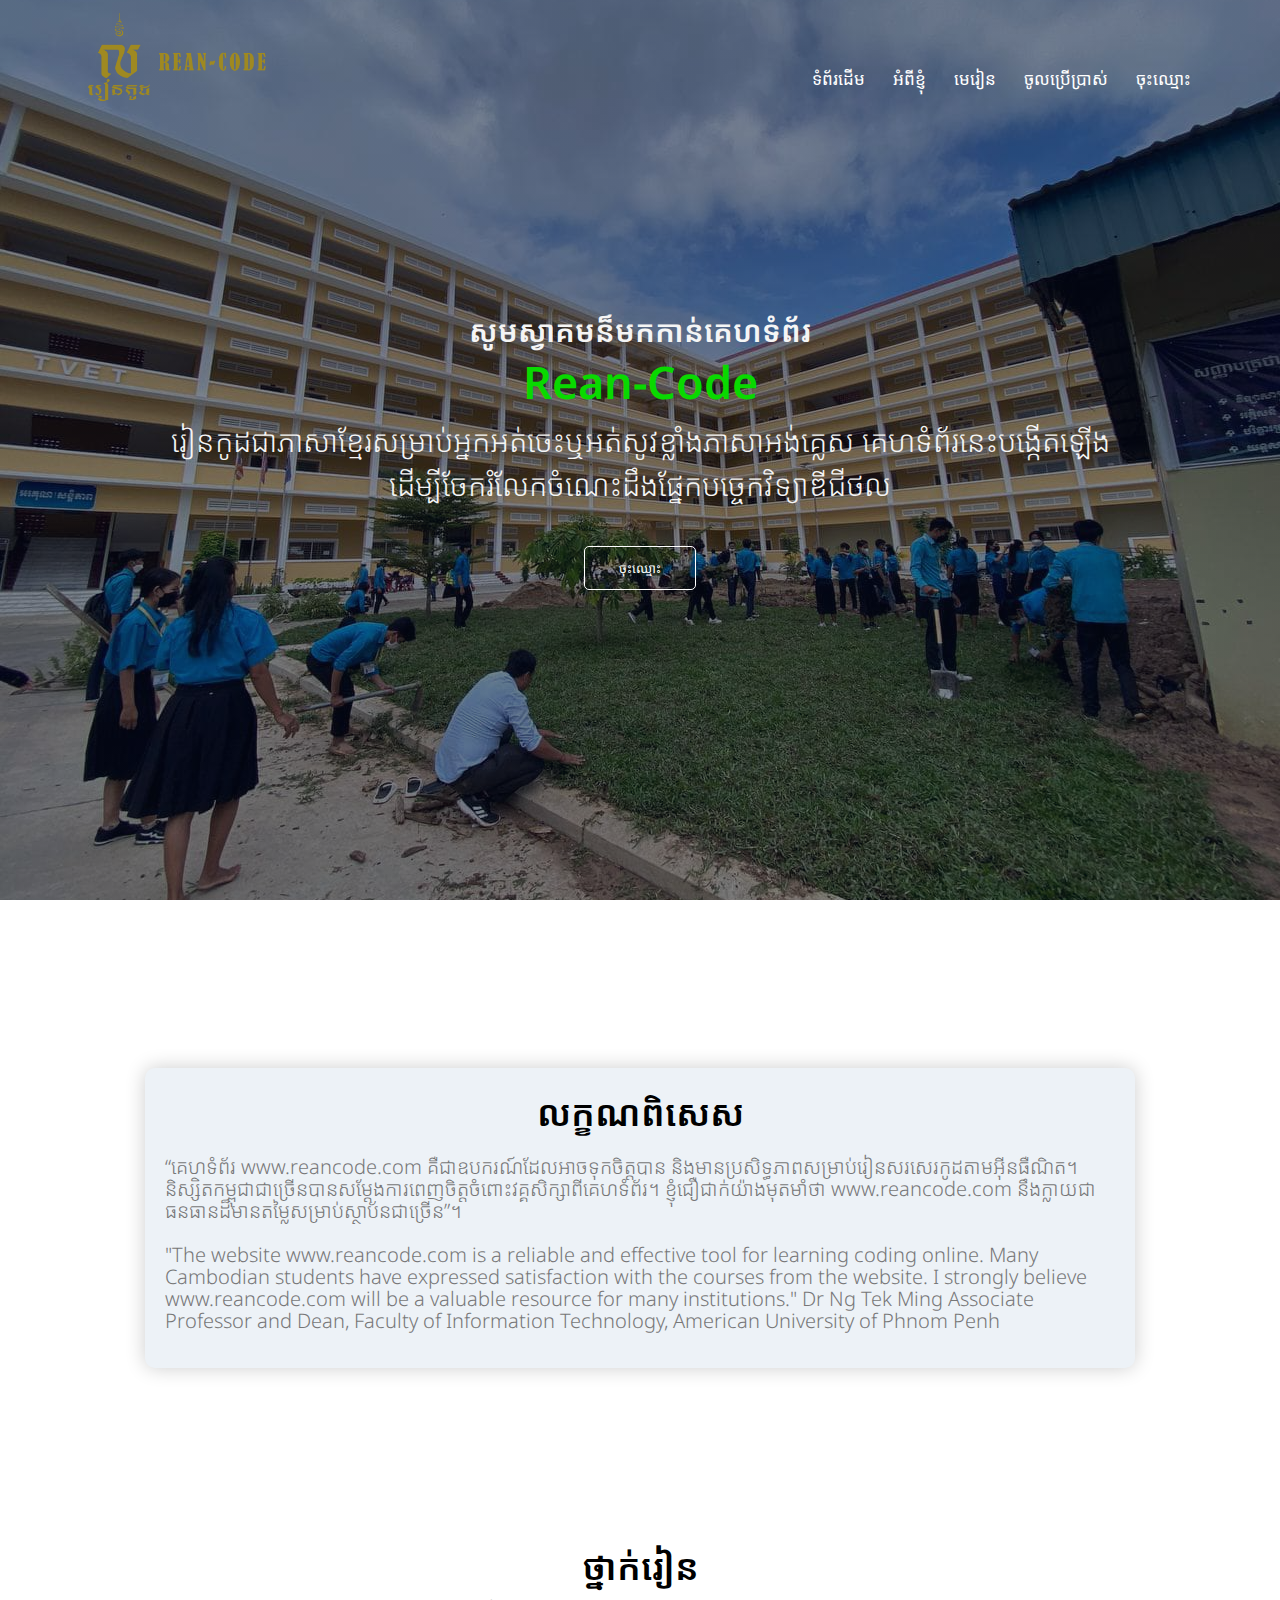
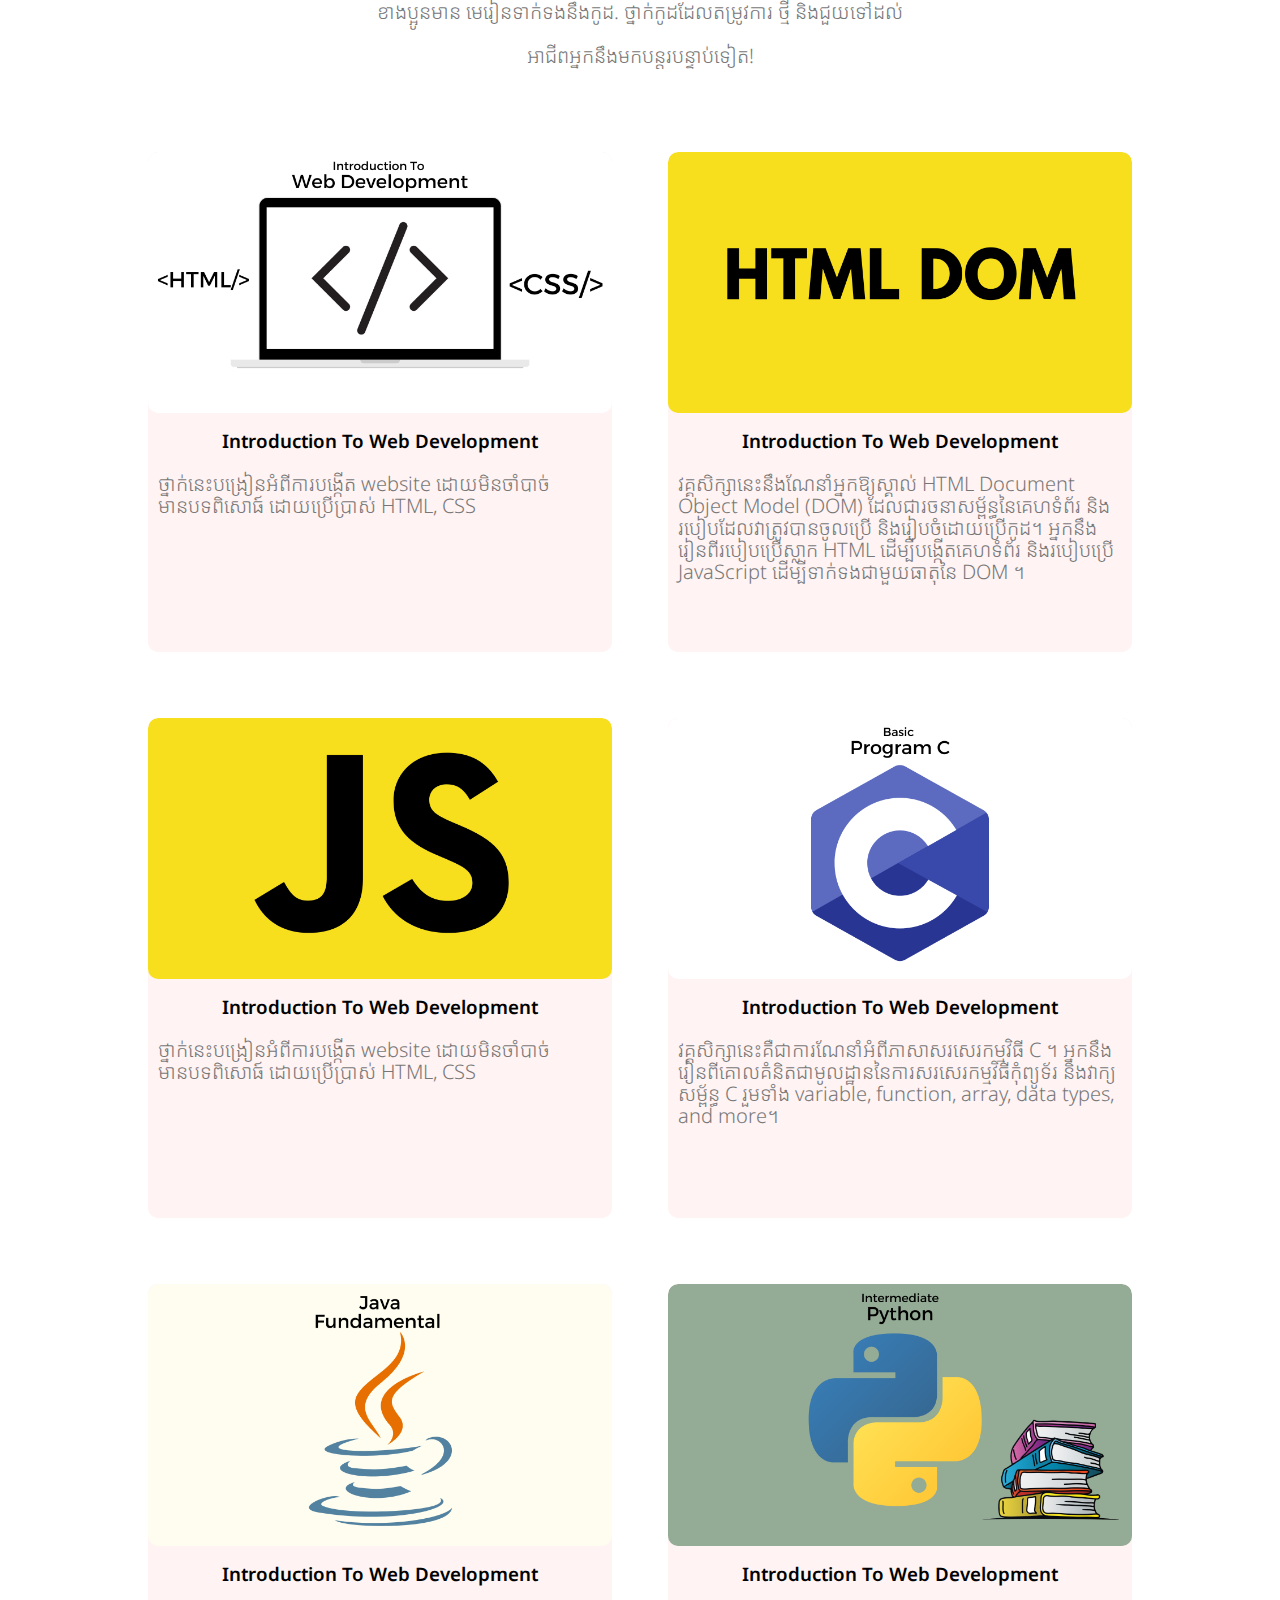
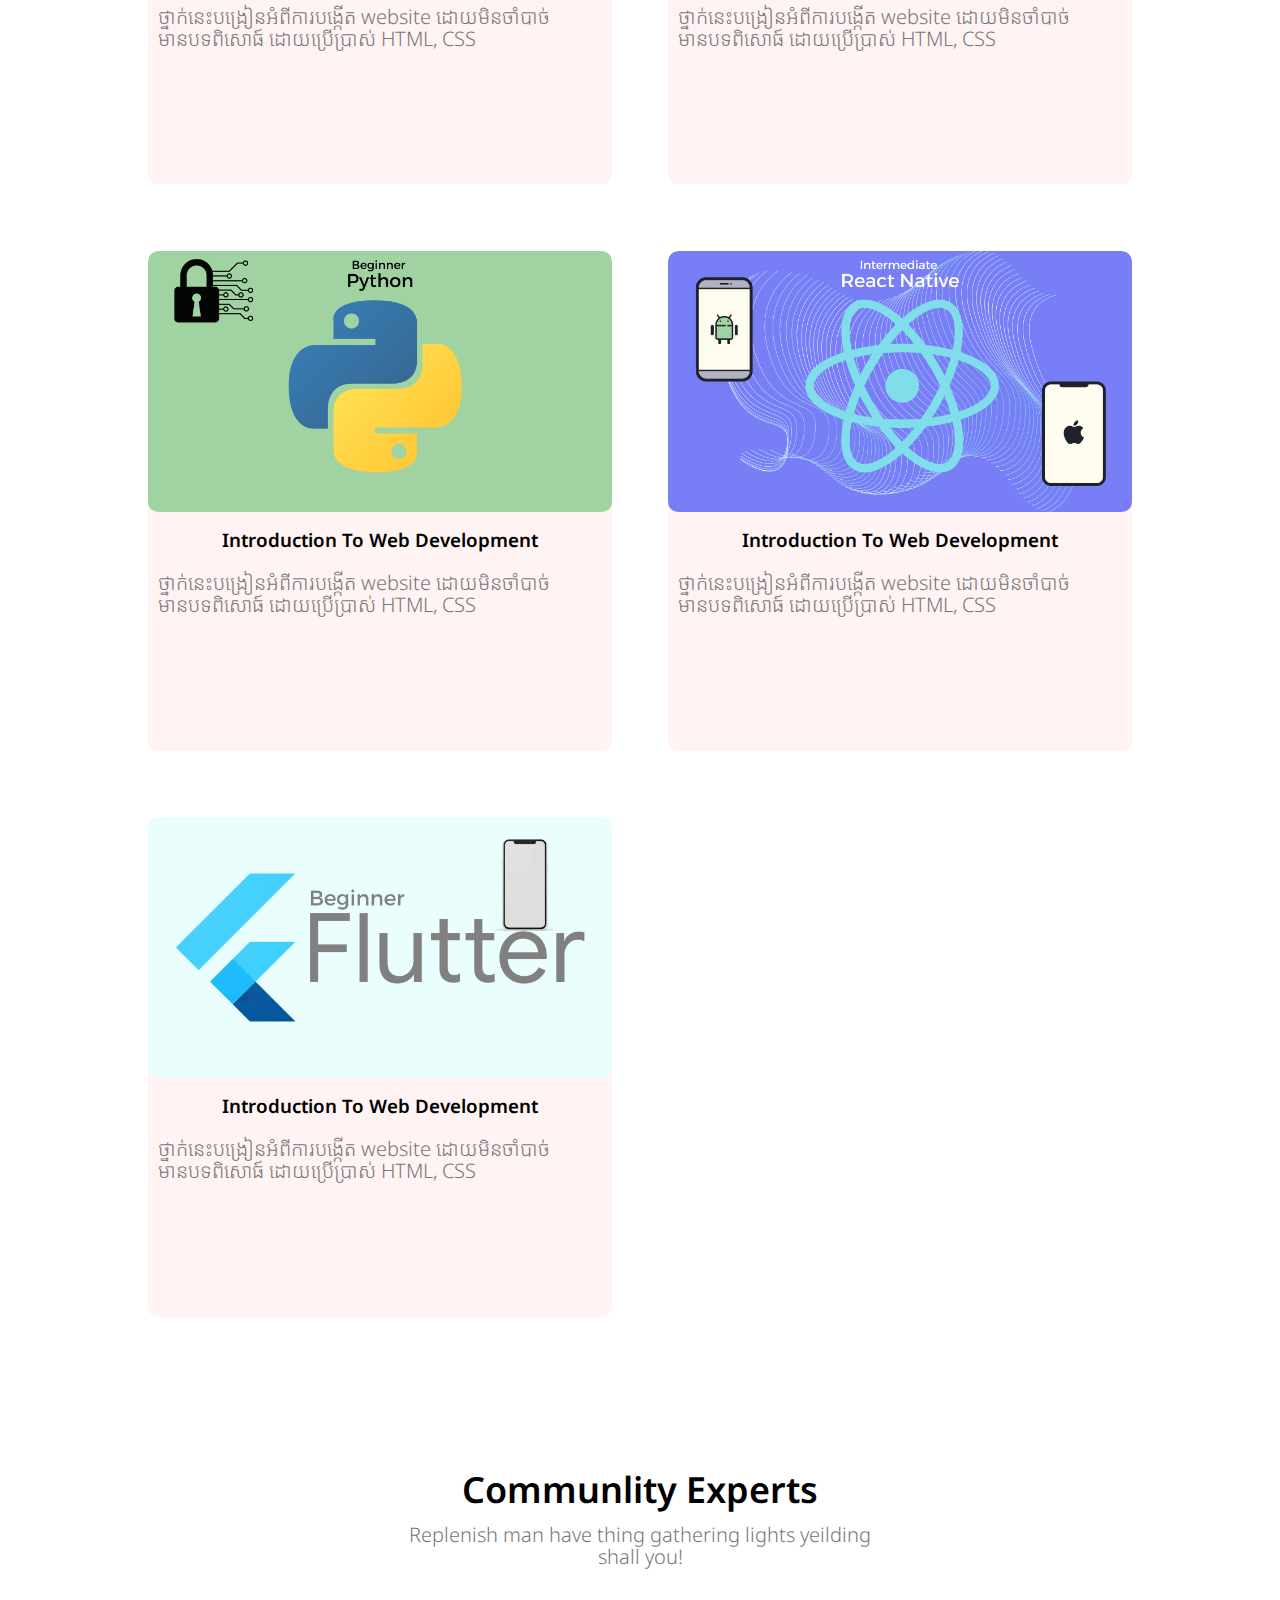
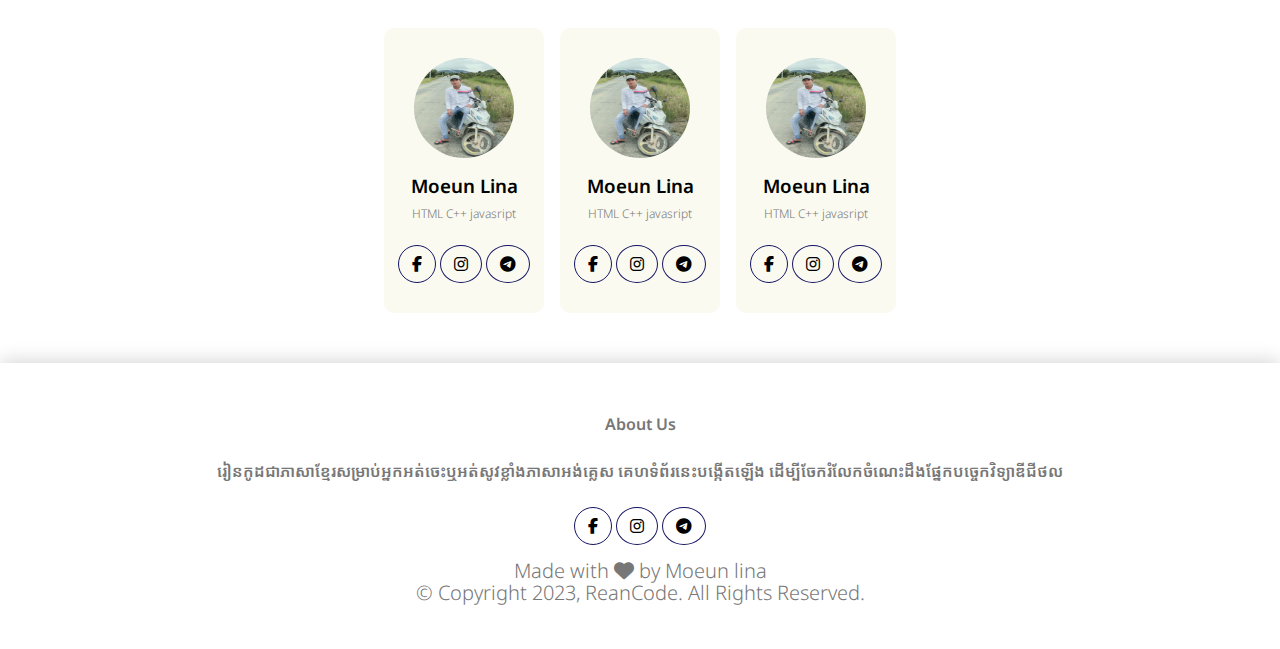
<file: index.html>
<!doctype html>
<html>
<head>
<meta charset="utf-8">
	<title>ReanCode</title>
	<link rel="shortcut icon" type="x-icon" href="Pic/logo.png">
	<link rel="stylesheet" href="css/index.css">
	<link rel="preconnect" href="https://fonts.googleapis.com">
	<link rel="preconnect" href="https://fonts.gstatic.com" crossorigin>
	<link href="https://fonts.googleapis.com/css2?family=Poppins:wght@300;400;500;700;800;900&display=swap" rel="stylesheet">
    <link rel="stylesheet" href="https://cdnjs.cloudflare.com/ajax/libs/font-awesome/6.3.0/css/all.min.css">
    <link rel="preconnect" href="https://fonts.googleapis.com">
<link rel="preconnect" href="https://fonts.gstatic.com" crossorigin>
<link href="https://fonts.googleapis.com/css2?family=Noto+Sans+Khmer:wght@300;400;500;600;700&display=swap" rel="stylesheet">
</head>

<body>	
	<section class="header">
		<nav>
			<a href="index.html"><img src="Pic/logo2.png" alt=""></a>
			<div class="nav-links" id="navLinks">
                <i class="fa fa-times" onClick="hideMenu()"></i>
				<ul>
					<li><a href="">ទំព័រដើម</a></li>
					<li><a href="">អំពីខ្ញុំ</a></li>
					<li><a href="">មេរៀន</a></li>
					<li><a href="">ចូលប្រើប្រាស់</a></li>
					<li><a href="https://t.me/moeunlina167">ចុះឈ្មោះ</a></li>
				</ul>
			</div>
            <i class="fa fa-bars" onClick="showMenu()"></i>
		</nav>
        <div class="text-box">
            <h1>សូមស្វាគមន៏មកកាន់គេហទំព័រ <br><span>Rean-Code</span></h1>
            <p>រៀនកូដជាភាសាខ្មែរសម្រាប់អ្នកអត់ចេះឬ​អត់សូវខ្លាំងភាសាអង់គ្លេស
            គេហទំព័រនេះបង្កើតឡើង<br><br>ដើម្បីចែករំលែកចំណេះដឹងផ្នែកបច្ចេកវិទ្យាឌីជីថល
            </p>
            <a href="https://t.me/moeunlina167" class="hero-btn">ចុះឈ្មោះ</a>
        </div>
	</section>
    <!---- features ---->
	
	<section id="features">
		<div class="row">
			<div class="fea-1">
                <h1> លក្ខណពិសេស</h1>
                <p>“គេហទំព័រ www.reancode.com គឺជាឧបករណ៍ដែលអាចទុកចិត្តបាន និងមានប្រសិទ្ធភាពសម្រាប់រៀនសរសេរកូដតាមអ៊ីនធឺណិត។ និស្សិតកម្ពុជាជាច្រើនបានសម្តែងការពេញចិត្តចំពោះវគ្គសិក្សាពីគេហទំព័រ។ ខ្ញុំជឿជាក់យ៉ាងមុតមាំថា www.reancode.com នឹងក្លាយជាធនធានដ៏មានតម្លៃសម្រាប់ស្ថាប័នជាច្រើន”។<br><br>

				"The website www.reancode.com is a reliable and effective tool for learning coding online. Many Cambodian students have expressed satisfaction with the courses from the website. I strongly believe www.reancode.com will be a valuable resource for many institutions."

				Dr Ng Tek Ming

				Associate Professor and Dean, Faculty of Information Technology, American University of Phnom Penh
                </p>
            </div>
		</div>
	</section>
    <!------- Course -------->
    <section class="course">
        <h1>ថ្នាក់រៀន</h1>
        <p>ខាងប្អូនមាន មេរៀនទាក់ទងនឹងកូដ. ថ្នាក់កូដដែលតម្រូវការ ថ្មី និងជួយទៅដល់<br><br>អាជីពអ្នកនឹងមកបន្តរបន្ទាប់ទៀត!</p>
        
        <div class="row">
            <a href="#">
				<div class="course-col">
                <img src="Pic/IntroToWebDev.png" alt="">
                <h3>Introduction To Web Development</h3>
                <p>ថ្នាក់នេះបង្រៀនអំពីការបង្កេីត website ដោយមិនចាំបាច់មានបទពិសោធ៍ ដោយប្រេីប្រាស់ HTML, CSS
                </p>
            </div></a>
			<a href="Web/introduction.html">
				<div class="course-col">
                <img src="Pic/HTMLDOMCover.png" alt="">
                <h3>Introduction To Web Development</h3>
                <p>វគ្គសិក្សានេះនឹងណែនាំអ្នកឱ្យស្គាល់ HTML Document Object Model (DOM) ដែលជារចនាសម្ព័ន្ធនៃគេហទំព័រ និងរបៀបដែលវាត្រូវបានចូលប្រើ និងរៀបចំដោយប្រើកូដ។ អ្នកនឹងរៀនពីរបៀបប្រើស្លាក HTML ដើម្បីបង្កើតគេហទំព័រ និងរបៀបប្រើ JavaScript ដើម្បីទាក់ទងជាមួយធាតុនៃ DOM ។
                </p>
            </div>
			</a>
			<a href="#">
				<div class="course-col">
                <img src="Pic/javascript.png" alt="">
                <h3>Introduction To Web Development</h3>
                <p>ថ្នាក់នេះបង្រៀនអំពីការបង្កេីត website ដោយមិនចាំបាច់មានបទពិសោធ៍​ ដោយប្រេីប្រាស់ HTML, CSS
                </p>
            </div>
			</a>
			<a href="#" >
				<div class="course-col">
                <img src="Pic/BasicCCover.png" alt="">
                <h3>Introduction To Web Development</h3>
                <p>វគ្គសិក្សានេះគឺជាការណែនាំអំពីភាសាសរសេរកម្មវិធី C ។ អ្នកនឹងរៀនពីគោលគំនិតជាមូលដ្ឋាននៃការសរសេរកម្មវិធីកុំព្យូទ័រ និងវាក្យសម្ព័ន្ធ C រួមទាំង variable, function, array, data types, and more។
                </p>
            </div>
			</a>
			<a href="#">
				<div class="course-col">
                <img src="Pic/JavaFundamentalCover.png" alt="">
                <h3>Introduction To Web Development</h3>
                <p>ថ្នាក់នេះបង្រៀនអំពីការបង្កេីត website ដោយមិនចាំបាច់មានបទពិសោធ៍​ ដោយប្រេីប្រាស់ HTML, CSS
                </p>
            </div>
			</a>
			<a href="#">
				<div class="course-col">
                <img src="Pic/IntermediatePythonCover.png" alt="">
                <h3>Introduction To Web Development</h3>
                <p>ថ្នាក់នេះបង្រៀនអំពីការបង្កេីត website ដោយមិនចាំបាច់មានបទពិសោធ៍​ ដោយប្រេីប្រាស់ HTML, CSS
                </p>
            </div>
			</a>
			<a href="#">
				<div class="course-col">
                <img src="Pic/beginnerPython.png" alt="">
                <h3>Introduction To Web Development</h3>
                <p>ថ្នាក់នេះបង្រៀនអំពីការបង្កេីត website ដោយមិនចាំបាច់មានបទពិសោធ៍​ ដោយប្រេីប្រាស់ HTML, CSS
                </p>
            </div>
			</a>
			<a href="#">
				<div class="course-col">
                <img src="Pic/intermediateReactNative.png" alt="">
                <h3>Introduction To Web Development</h3>
                <p>ថ្នាក់នេះបង្រៀនអំពីការបង្កេីត website ដោយមិនចាំបាច់មានបទពិសោធ៍​ ដោយប្រេីប្រាស់ HTML, CSS
                </p>
            </div>
			</a>
			<a href="#">
				<div class="course-col">
                <img src="Pic/IntroToFlutter.png" alt="">
                <h3>Introduction To Web Development</h3>
                <p>ថ្នាក់នេះបង្រៀនអំពីការបង្កេីត website ដោយមិនចាំបាច់មានបទពិសោធ៍​ ដោយប្រេីប្រាស់ HTML, CSS
                </p>
            </div>
			</a>
        </div>
    </section>
    <!------------ Profile ------------->
	<section id="experts">
		<h1>Communlity Experts</h1>
		<p>Replenish man have thing gathering lights yeilding shall you!</p>
		<div class="expert-box">
			<div class="profile">
			<img src="Pic/photo_2023-03-03_20-51-22.jpg" alt="">
			<h3>Moeun Lina</h3>
			<p>HTML C++ javasript</p>
			<div class="pro-links">
				<i class="fab fa-facebook-f"></i>
				<i class="fab fa-instagram"></i>
				<i class="fab fa-telegram"></i>
			</div>
		</div>
		<div class="profile">
			<img src="Pic/photo_2023-03-03_20-51-22.jpg" alt="">
			<h3>Moeun Lina</h3>
			<p>HTML C++ javasript</p>
			<div class="pro-links">
				<i class="fab fa-facebook-f"></i>
				<i class="fab fa-instagram"></i>
				<i class="fab fa-telegram"></i>
			</div>
		</div>
		<div class="profile">
			<img src="Pic/photo_2023-03-03_20-51-22.jpg" alt="">
			<h3>Moeun Lina</h3>
			<p>HTML C++ javasript</p>
			<div class="pro-links">
				<i class="fab fa-facebook-f"></i>
				<i class="fab fa-instagram"></i>
				<i class="fab fa-telegram"></i>
			</div>
		</div>
		</div>
	
	</section>

	
    <!---- Footer ---->
	
	<footer>
		<div class="footer">
			<h4>About Us</h4>
			<h4>រៀនកូដជាភាសាខ្មែរសម្រាប់អ្នកអត់ចេះឬ​អត់សូវខ្លាំងភាសាអង់គ្លេស គេហទំព័រនេះបង្កើតឡើង
				ដើម្បីចែករំលែកចំណេះដឹងផ្នែកបច្ចេកវិទ្យាឌីជីថល</h4>
			<div class="pro-links">
				<i class="fab fa-facebook-f"></i>
				<i class="fab fa-instagram"></i>
				<i class="fab fa-telegram"></i>
			</div>
			<div class="footer2">
				<p>Made with <i class="fa fa-heart"></i> by Moeun lina <br>© Copyright 2023, ReanCode. All Rights Reserved. </p>
				
				</div>
			
			
			</div>
	</footer>
    
    
    
    <!-------------- JavaScript for Toggle Menu------------->
    <script>
        var navLinks = document.getElementById("navLinks");
        function showMenu(){
            navLinks.style.right = "0";
        }
        function hideMenu(){
            navLinks.style.right = "-200px";
        }
    </script>
</body>
</html>
</file>
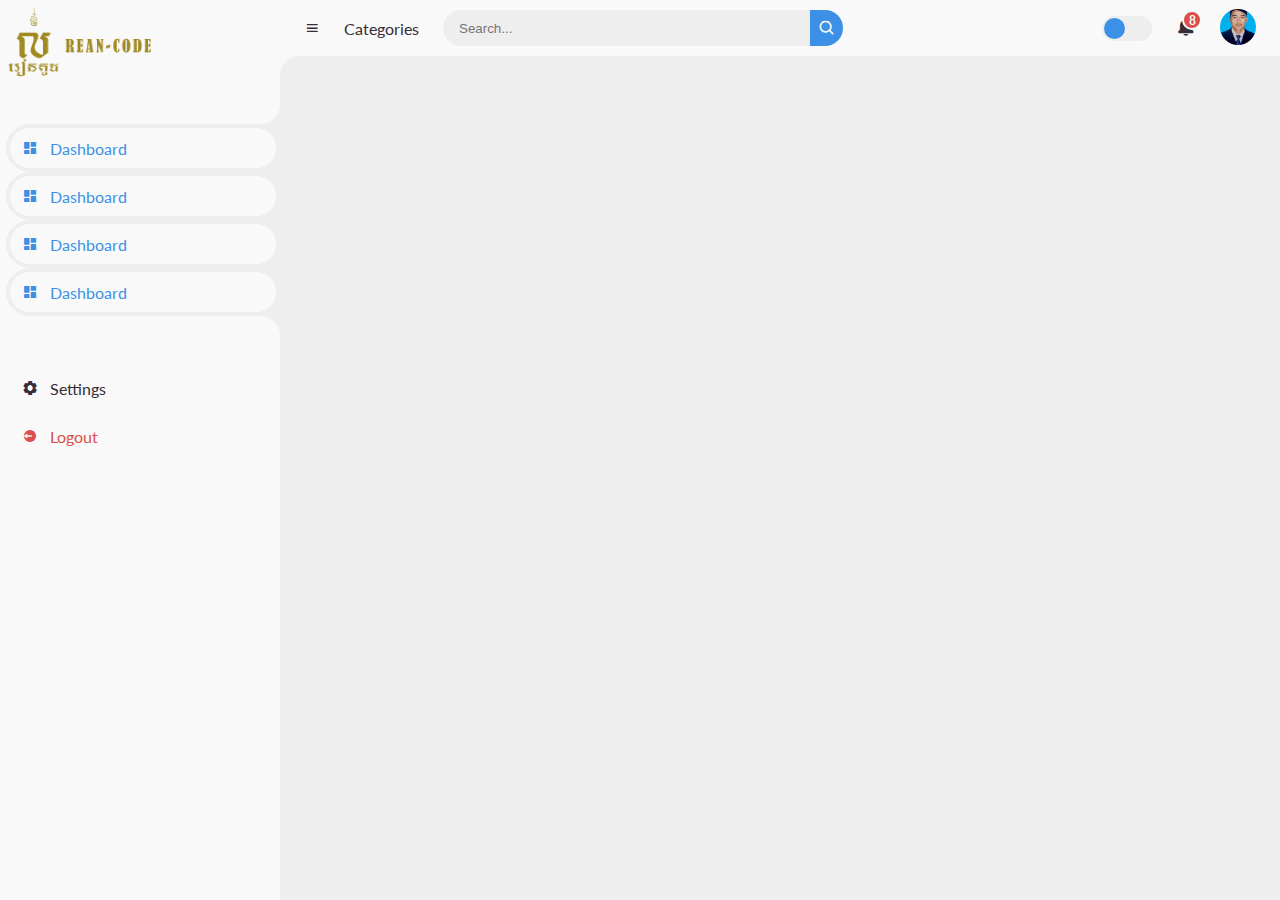
<file: Web/introduction.html>
<!DOCTYPE html>
<html lang="en">
<head>
	<meta charset="UTF-8">
	<meta name="viewport" content="width=device-width, initial-scale=1.0">
    <link rel="shortcut icon" type="x-icon" href="../Pic/logo.png">

	<!-- Boxicons -->
	<link href="https://unpkg.com/boxicons@2.0.9/css/boxicons.min.css" rel="stylesheet">
	<!-- My CSS -->
	<link rel="stylesheet" href="../css/web/introduction.css">

	<title>Introduction</title>
</head>
<body>


	<!-- SIDEBAR -->
	<section id="sidebar">
		<a href="#" class="brand">
			<img src="../Pic/logo2.png" alt="">
		</a>
		<ul class="side-menu top">
			<li class="active">
				<a href="#">
					<i class='bx bxs-dashboard' ></i>
					<span class="text">Dashboard</span>
				</a>
			</li>
            <li class="active">
				<a href="#">
					<i class='bx bxs-dashboard' ></i>
					<span class="text">Dashboard</span>
				</a>
			</li>
            <li class="active">
				<a href="#">
					<i class='bx bxs-dashboard' ></i>
					<span class="text">Dashboard</span>
				</a>
			</li>
            <li class="active">
				<a href="#">
					<i class='bx bxs-dashboard' ></i>
					<span class="text">Dashboard</span>
				</a>
			</li>
		</ul>
		<ul class="side-menu">
			<li>
				<a href="#">
					<i class="bx bxs-cog" ></i>
					<span class="text">Settings</span>
				</a>
			</li>
			<li>
				<a href="#" class="logout">
					<i class="bx bxs-log-out-circle" ></i>
					<span class="text">Logout</span>
				</a>
			</li>
		</ul>
	</section>
	<!-- SIDEBAR -->



	<!-- CONTENT -->
	<section id="content">
		<!-- NAVBAR -->
		<nav>
			<i class="bx bx-menu" ></i>
			<a href="#" class="nav-link">Categories</a>
			<form action="#">
				<div class="form-input">
					<input type="search" placeholder="Search...">
					<button type="submit" class="search-btn"><i class="bx bx-search" ></i></button>
				</div>
			</form>
			<input type="checkbox" id="switch-mode" hidden>
			<label for="switch-mode" class="switch-mode"></label>
			<a href="#" class="notification">
				<i class="bx bxs-bell" ></i>
				<span class="num">8</span>
			</a>
			<a href="#" class="profile">
				<img src="../Pic/IMG_20230320_142856_487.jpg">
			</a>
		</nav>
		<!-- NAVBAR -->

		<!-- MAIN -->
		<main>
			
		</main>
		<!-- MAIN -->
	</section>
	<!-- CONTENT -->
	

	<script src="../scipt/script.js"></script>
</body>
</html>
</file>
<file: css/index.css>
*{
	padding: 0;
	margin: 0;
	font-family: 'Poppins', sans-serif;
    font-family: 'Noto Sans Khmer', sans-serif;
}
.header{
	min-height: 100vh;
	width: 100%;
	background-image: linear-gradient(rgba(4,9,30,0.5),rgba(4,9,30,0.5)),url("../Pic/308189739_516274900505625_2385769354428812594_n.jpg");
	background-position: center;
	background-size: cover;
	position: relative;
}
nav{
	display: flex;
	padding: 2% 6%;
	justify-content: space-between;
	align-items: center;
}
nav img{
	margin-top: -20%;
	width: 200px;
}
.nav-links{
	flex: i;
	text-align: right;
}
.nav-links ul li{
	list-style: none;
	display: inline-block;
	padding: 8px 12px;
	position: relative;
}
.nav-links ul li a{
	color: #FFFFFF;
	text-decoration: none;
	font-size: 17px;
}
.nav-links ul li::after{
	content: '';
	width: 0%;
	height: 2px;
	background: #09D900;
	display: block;
	margin: auto;
	transition: 0.5s;
	
}
.nav-links ul li:hover::after{
	width: 100%;
}
.text-box{
    width: 90%;
    color: whitesmoke;
    position: absolute;
    top: 50%;
    left: 50%;
    transform: translate(-50%, -50%);
    text-align: center;
}
.text-box h1{
    font-size: 30px;
    
}
.text-box h1 span{
    font-size: 45px;
    font-weight: 600;
    color: #09D900;
}
.text-box p{
    margin: 8px 0 40px ;
    font-size: 30px;
    color: whitesmoke;
}

.hero-btn{
    display: inline-block;
    text-decoration: none;
    color: #fff;
    border: 1px solid #fff;
    border-radius: 5px;
    padding: 12px 34px;
    font-size: 13px;
    background: transparent;
    position: relative;
    cursor: pointer;
}
.hero-btn:hover{
    border: 1px solid #09D900;
    background: #09D900;
    font-size: 15px;
    transition: 0.5s;
}
nav .fa{
    display: none;
}

/*---- Features ----*/

#features{
	padding: 5vw 8vw 0 8vw;
	text-align: center;
}

.fea-1{
	height: 300px;
    background: #edf2f7;
    border-radius: 10px;
    margin: 5% 4% 5%;
    padding: 0;
    box-sizing: border-box;
    transition: 0.5s;
	box-shadow: 0 0 20px 0 rgba(0,0,0,0.2);
}

.fea-1 h1{
    text-align: center;
    font-weight: 600;
	margin-top: 2%;
}
.fea-1 p{
	text-align: start;
	padding: 2%;
}


/*------ course -------*/

.course{
   width: 80%;
    margin: auto;
    text-align: center;
    padding-top: 100px;
}
h1{
    font-size: 36px;
    font-weight: 600;
    
}
p{
    color: #777;
    font-size: 20px;
    font-weight: 300;
    line-height: 22px;
    padding: 10px;
}
.row{
   display: grid;
	grid-template-columns: repeat(auto-fit, minmax(400px, 1fr));
	grid-gap: 1rem;
	margin: 50px 0 20px;
}
.row a{
	text-decoration: none;
	color: black;
}


.course-col{
	height: 500px;
    flex-basis: 31%;
    background: #fff3f3;
    border-radius: 10px;
    margin: 5% 4% 5%;
    padding:0;
    box-sizing: border-box;
    transition: 0.5s;
	overflow-x: hidden;
	scrollbar-width: none;
}
.course-col::--webkit-scrollbar{
	display: none;
}

.course-col:hover{
    box-shadow: 0 0 20px 0 rgba(0,0,0,0.2);
}
.course-col p{
	text-align: start;
}
.row .course-col img{
    width: 100%;
    border-radius: 10px;
}
h3{
    text-align: center;
    font-weight: 600;
    margin: 10px 0;
}


/*------ Profile -------*/

#experts{
	padding: 8vw 8vw 0 8vw;
	text-align: center;
  	margin-left: auto;
  	margin-right: auto;
  	width: 40%;
	
}
#experts .expert-box{
	display: grid;
	grid-template-columns: repeat(auto-fit, minmax(150px, 1fr));
	grid-gap: 1rem;
	margin: 50px 0 50px;
}
#experts .expert-box .profile{
	background-color: #fafaf1;
	padding: 30px 10px;
	border-radius: 10px;
}
#experts .expert-box .profile img{
	width: 100px;
	height: 100px;
	border-radius: 50%;
}
#experts .expert-box .profile p{
	font-size: 12px;
	margin-top: -15px;
}
.pro-links{
	margin-top: 10px;
	
}
.pro-links i{
	padding: 10px 13px;
	border: 1px solid rgba(21, 21, 100);
	cursor: pointer;
	transition: 0.3s;
	border-radius: 50%;
}
.pro-links i:hover{
	background: rgba(21, 21, 100);
	color: #fff;
	border: 1px solid rgba(21, 21, 100);
	cursor: pointer;
	border-radius: 50%;
}


/*------ footer -------*/
.footer{
	width: 100%;
	text-align: center;
	padding: 30px 0;
	box-shadow: 0 0 20px 0 rgba(0,0,0,0.2);
}
.footer h4{
	color: #777;
	margin-bottom: 25px;
	margin-top: 20px;
	font-weight: 600;
}
.footer2 p{
	margin: 5px;
}
/*------ media -------*/
@media(max-width: 700px){
    .row{
		display: block;
        flex-direction: column;
    }
	.fea-1{
		display: block;
		height: auto;
	}
	.fea-1 h1{
    text-align: center;
    font-size: 15px;
}
.fea-1 p{
	text-align: start;
	padding: 2%;
	font-size: 13px;
}
	nav img{
	margin-top: -20%;
	width: 150px;
    }
    .text-box h1{
        font-size: 30px;
    }
    .text-box h1 span{
        font-size: 30px;
    }
	.text-box p{
    margin: 8px 0 40px ;
    font-size: 20px;
    color: whitesmoke;
}
    .nav-links ul li{
        display: block;
    }
    .nav-links{
        position: absolute;
        background: #09D900;
        height: 100vh;
        width: 200px;
        top: 0;
        right: -200px;
        text-align: left;
        z-index: 2;
        transition: 1s;
    }
    nav .fa{
        display: block;
        color: #fff;
        margin: 10px;
        font-size: 22px;
        cursor: pointer;
    }
    .nav-links ul{
        padding: 30px;
    }
	.footer h4{
	font-size: 15px;
	font-weight: 300;
	}
	.footer2 p{
	font-size: 13px;
	}
}
@media(max-width: 500px){
    .text-box h1{
        font-size: 20px;
    }
    .text-box h1 span{
        font-size: 25px;
    }
	.text-box p{
    margin: 8px 0 40px ;
    font-size: 15px;
    color: whitesmoke;
}
}
</file>
<file: css/web/introduction.css>
@import url('https://fonts.googleapis.com/css2?family=Lato:wght@400;700&family=Poppins:wght@400;500;600;700&display=swap');

* {
	margin: 0;
	padding: 0;
	box-sizing: border-box;
}

a {
	text-decoration: none;
}

li {
	list-style: none;
}

:root {
	--poppins: 'Poppins', sans-serif;
	--lato: 'Lato', sans-serif;

	--light: #F9F9F9;
	--blue: #3C91E6;
	--light-blue: #CFE8FF;
	--grey: #eee;
	--dark-grey: #AAAAAA;
	--dark: #342E37;
	--red: #DB504A;
	--yellow: #FFCE26;
	--light-yellow: #FFF2C6;
	--orange: #FD7238;
	--light-orange: #FFE0D3;
}

html {
	overflow-x: hidden;
}

body.dark {
	--light: #0C0C1E;
	--grey: #060714;
	--dark: #FBFBFB;
}

body {
	background: var(--grey);
	overflow-x: hidden;
}





/* SIDEBAR */
#sidebar {
	position: fixed;
	top: 0;
	left: 0;
	width: 280px;
	height: 100%;
	background: var(--light);
	z-index: 2000;
	font-family: var(--lato);
	transition: .3s ease;
	overflow-x: hidden;
	scrollbar-width: none;
}
#sidebar::--webkit-scrollbar {
	display: none;
}
#sidebar.hide {
	width: 60px;
}
#sidebar .brand {
	font-size: 24px;
	font-weight: 700;
	height: 56px;
	display: flex;
	align-items: center;
	color: var(--blue);
	position: sticky;
	top: 0;
	left: 0;
	background: var(--light);
	z-index: 500;
	padding-bottom: 20px;
	box-sizing: content-box;
}
#sidebar .brand img{
    width: 160px;
    height: 110px;
    margin-top: 28px;
}
#sidebar .brand .bx {
	min-width: 60px;
	display: flex;
	justify-content: center;
}
#sidebar .side-menu {
	width: 100%;
	margin-top: 48px;
}
#sidebar .side-menu li {
	height: 48px;
	background: transparent;
	margin-left: 6px;
	border-radius: 48px 0 0 48px;
	padding: 4px;
}
#sidebar .side-menu li.active {
	background: var(--grey);
	position: relative;
}
#sidebar .side-menu li.active::before {
	content: '';
	position: absolute;
	width: 40px;
	height: 40px;
	border-radius: 50%;
	top: -40px;
	right: 0;
	box-shadow: 20px 20px 0 var(--grey);
	z-index: -1;
}
#sidebar .side-menu li.active::after {
	content: '';
	position: absolute;
	width: 40px;
	height: 40px;
	border-radius: 50%;
	bottom: -40px;
	right: 0;
	box-shadow: 20px -20px 0 var(--grey);
	z-index: -1;
}
#sidebar .side-menu li a {
	width: 100%;
	height: 100%;
	background: var(--light);
	display: flex;
	align-items: center;
	border-radius: 48px;
	font-size: 16px;
	color: var(--dark);
	white-space: nowrap;
	overflow-x: hidden;
}
#sidebar .side-menu.top li.active a {
	color: var(--blue);
}
#sidebar.hide .side-menu li a {
	width: calc(48px - (4px * 2));
	transition: width .3s ease;
}
#sidebar .side-menu li a.logout {
	color: var(--red);
}
#sidebar .side-menu.top li a:hover {
	color: var(--blue);
}
#sidebar .side-menu li a .bx {
	min-width: calc(60px  - ((4px + 6px) * 2));
	display: flex;
	justify-content: center;
}

/* SIDEBAR */





/* CONTENT */
#content {
	position: relative;
	width: calc(100% - 280px);
	left: 280px;
	transition: .3s ease;
}
#sidebar.hide ~ #content {
	width: calc(100% - 60px);
	left: 60px;
}




/* NAVBAR */
#content nav {
	height: 56px;
	background: var(--light);
	padding: 0 24px;
	display: flex;
	align-items: center;
	grid-gap: 24px;
	font-family: var(--lato);
	position: sticky;
	top: 0;
	left: 0;
	z-index: 1000;
}
#content nav::before {
	content: '';
	position: absolute;
	width: 40px;
	height: 40px;
	bottom: -40px;
	left: 0;
	border-radius: 50%;
	box-shadow: -20px -20px 0 var(--light);
}
#content nav a {
	color: var(--dark);
}
#content nav .bx.bx-menu {
	cursor: pointer;
	color: var(--dark);
}
#content nav .nav-link {
	font-size: 16px;
	transition: .3s ease;
}
#content nav .nav-link:hover {
	color: var(--blue);
}
#content nav form {
	max-width: 400px;
	width: 100%;
	margin-right: auto;
}
#content nav form .form-input {
	display: flex;
	align-items: center;
	height: 36px;
}
#content nav form .form-input input {
	flex-grow: 1;
	padding: 0 16px;
	height: 100%;
	border: none;
	background: var(--grey);
	border-radius: 36px 0 0 36px;
	outline: none;
	width: 100%;
	color: var(--dark);
}
#content nav form .form-input button {
	width: 36px;
	height: 100%;
	display: flex;
	justify-content: center;
	align-items: center;
	background: var(--blue);
	color: var(--light);
	font-size: 18px;
	border: none;
	outline: none;
	border-radius: 0 36px 36px 0;
	cursor: pointer;
}
#content nav .notification {
	font-size: 20px;
	position: relative;
}
#content nav .notification .num {
	position: absolute;
	top: -6px;
	right: -6px;
	width: 20px;
	height: 20px;
	border-radius: 50%;
	border: 2px solid var(--light);
	background: var(--red);
	color: var(--light);
	font-weight: 700;
	font-size: 12px;
	display: flex;
	justify-content: center;
	align-items: center;
}
#content nav .profile img {
	width: 36px;
	height: 36px;
	object-fit: cover;
	border-radius: 50%;
}
#content nav .switch-mode {
	display: block;
	min-width: 50px;
	height: 25px;
	border-radius: 25px;
	background: var(--grey);
	cursor: pointer;
	position: relative;
}
#content nav .switch-mode::before {
	content: '';
	position: absolute;
	top: 2px;
	left: 2px;
	bottom: 2px;
	width: calc(25px - 4px);
	background: var(--blue);
	border-radius: 50%;
	transition: all .3s ease;
}
#content nav #switch-mode:checked + .switch-mode::before {
	left: calc(100% - (25px - 4px) - 2px);
}
/* NAVBAR */





/* MAIN */
#content main {
	width: 100%;
	padding: 36px 24px;
	font-family: var(--poppins);
	max-height: calc(100vh - 56px);
	overflow-y: auto;
}

/* MAIN */
/* CONTENT */









@media screen and (max-width: 768px) {
	#sidebar {
		width: 200px;
	}

	#content {
		width: calc(100% - 60px);
		left: 200px;
	}

	#content nav .nav-link {
		display: none;
	}
}






@media screen and (max-width: 576px) {
	#content nav form .form-input input {
		display: none;
	}

	#content nav form .form-input button {
		width: auto;
		height: auto;
		background: transparent;
		border-radius: none;
		color: var(--dark);
	}

	#content nav form.show .form-input input {
		display: block;
		width: 100%;
	}
	#content nav form.show .form-input button {
		width: 36px;
		height: 100%;
		border-radius: 0 36px 36px 0;
		color: var(--light);
		background: var(--red);
	}

	#content nav form.show ~ .notification,
	#content nav form.show ~ .profile {
		display: none;
	}

	#content main .box-info {
		grid-template-columns: 1fr;
	}

	#content main .table-data .head {
		min-width: 420px;
	}
	#content main .table-data .order table {
		min-width: 420px;
	}
	#content main .table-data .todo .todo-list {
		min-width: 420px;
	}
}
</file>
